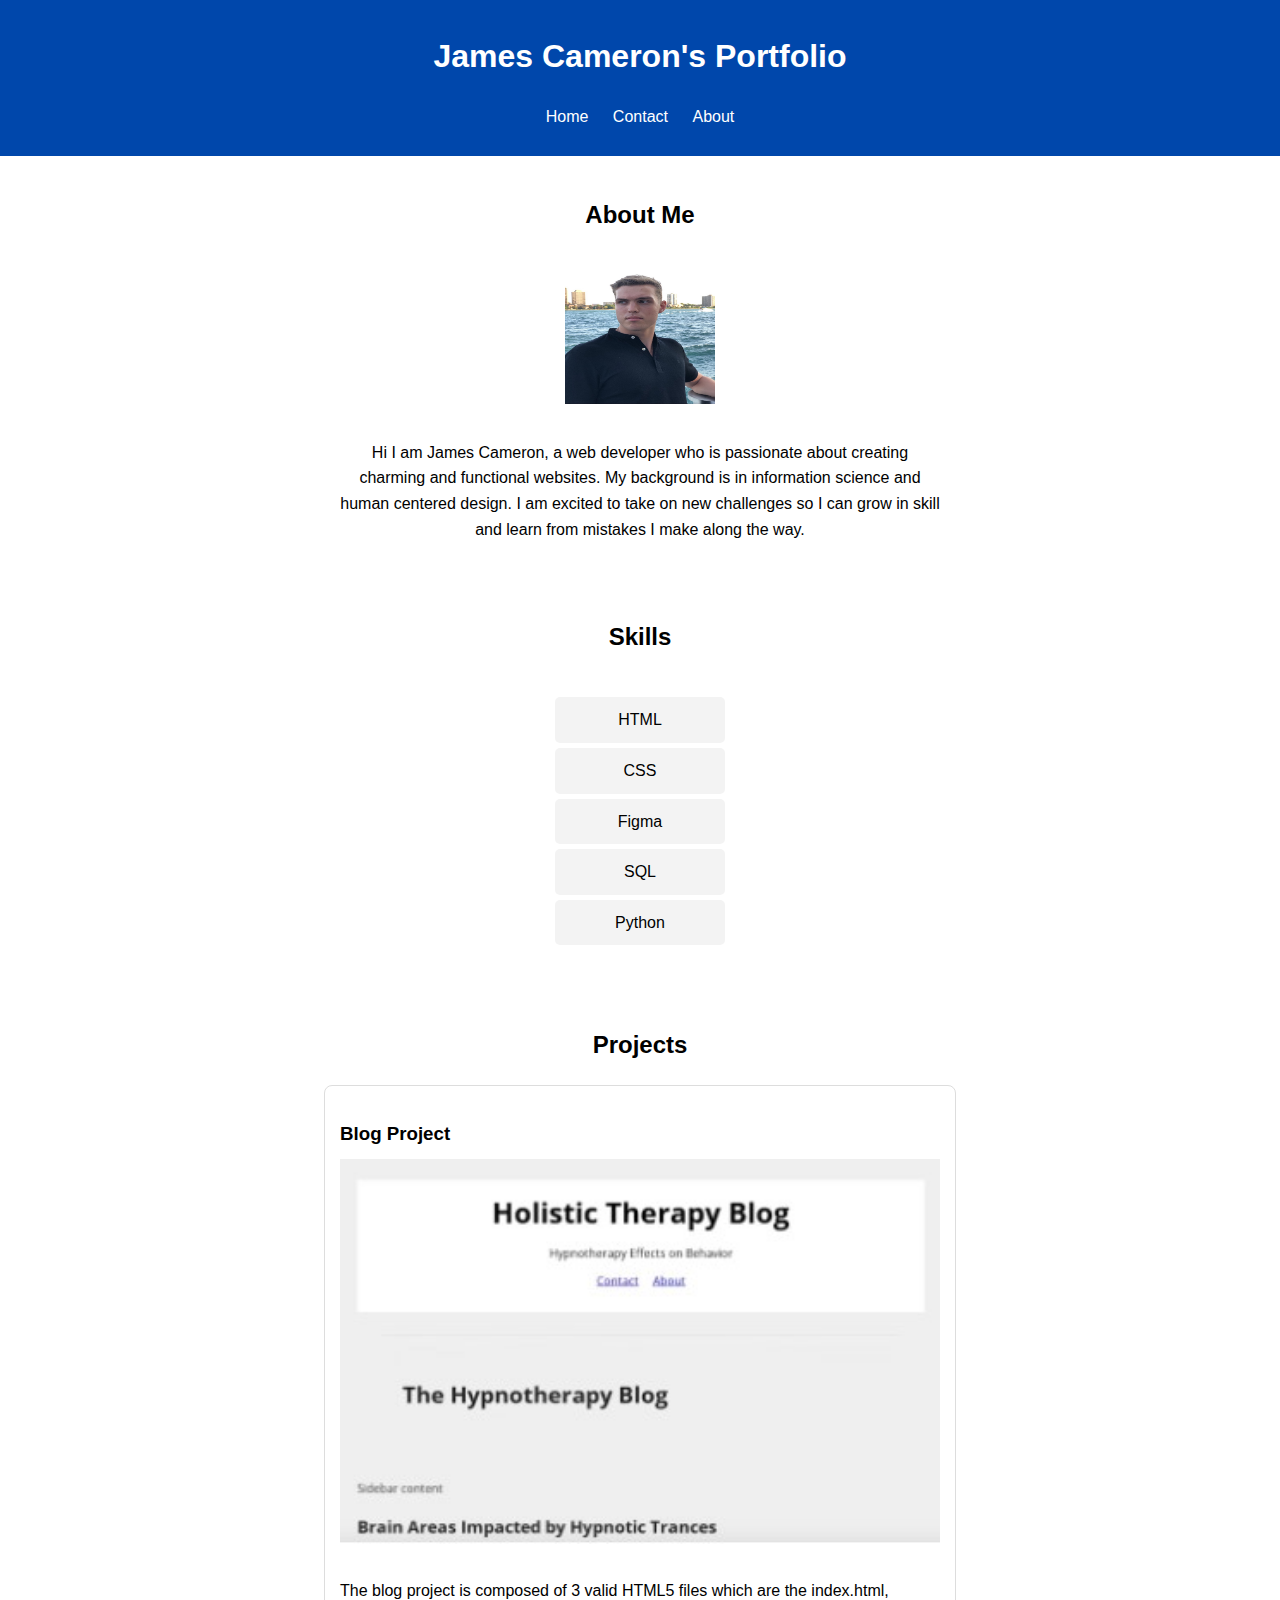
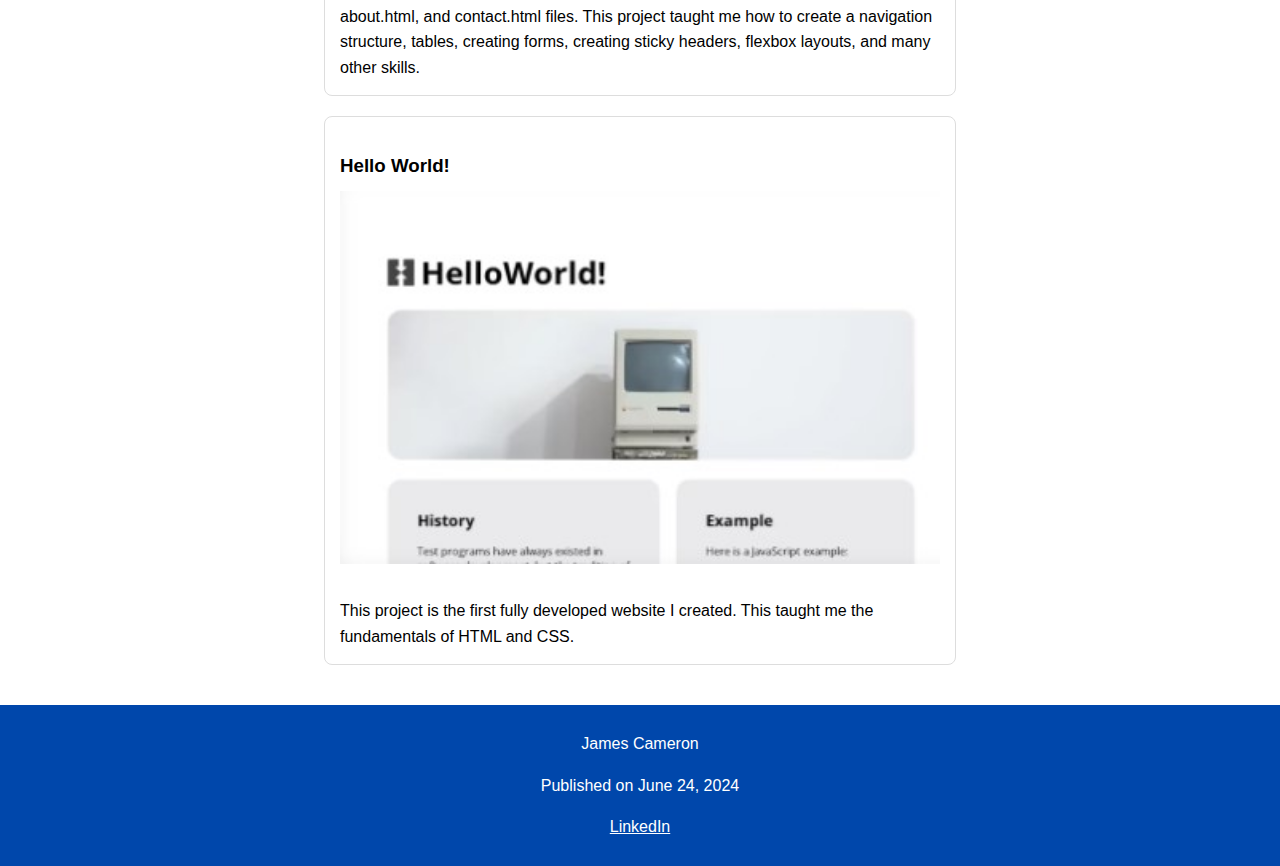
<file: index.html>
<!--Doctype Declaration-->
<!DOCTYPE html>
<html lang="en">
<head>
    <meta charset="UTF-8">
    <meta name="viewport" content="width=device-width, initial-scale=1.0">
    <link rel="stylesheet" href="style.css">
    <title>James Cameron Portfolio</title>
</head>
<!--Header and Nav-->
<body>
    <header>
        <h1>James Cameron's Portfolio</h1>
        <nav>
            <ul>
                <li><a href="index.html">Home</a></li>
                <li><a href="contact.html">Contact</a></li>
                <li><a href="about.html">About</a></li>
            </ul>
        </nav>
    </header>

<!--Introduction content-->    
<section>
    <h2>About Me</h2>
    <img src="images/headshot.JPG" alt="James Cameron Headshot" class="headshot">
    <p>Hi I am James Cameron, a web developer who is passionate about creating charming and functional websites. My background is in information science and human centered design. I am excited to take on new challenges so I can grow in skill and learn from mistakes I make along the way.</p>
</section>
<!--End Intro-->

<!--Skills Section Begins-->
<section>
    <h2>Skills</h2>
    <ul class="skills-list">
        <li>HTML</li>
        <li>CSS</li>
        <li>Figma</li>
        <li>SQL</li>
        <li>Python</li>
    </ul>
</section>
<!--End skill Section-->

<!--Project Section Begins-->
<section>
    <h2>Projects</h2>
    <a href="https://luxury-swan-be6f51.netlify.app" class="project-link">
        <div class="project">
            <h3>Blog Project</h3>
            <img src="images/Blog_Project.jpg" alt="Project Thumbnail" class="project-thumbnail">
            <p>The blog project is composed of 3 valid HTML5 files which are the index.html, about.html, and contact.html files. This project taught me how to create a navigation structure, tables, creating forms, creating sticky headers, flexbox layouts, and many other skills.</p>
        </div>
    </a>
    <a href="https://hilarious-cascaron-46be76.netlify.app" class="project-link">
        <div class="project">
            <h3>Hello World!</h3>
            <img src="images/Hello_World.jpg" alt="Project Thumbnail" class="project-thumbnail">
            <p>This project is the first fully developed website I created. This taught me the fundamentals of HTML and CSS.</p>
        </div>
    </a>
    <!--Add more projects maybe some global tech ones-->
</section>
<!--Projects end-->

<!--Footer Section Begins-->
<footer>
    <p>James Cameron</p>
    <p>Published on June 24, 2024</p>
    <a href="https://linkedin.com/in/jamescameron00" class="linkedin-link">
        <p class="linkedin-link">LinkedIn</p>
    </a>
</footer>
</body>
</html>
</file>
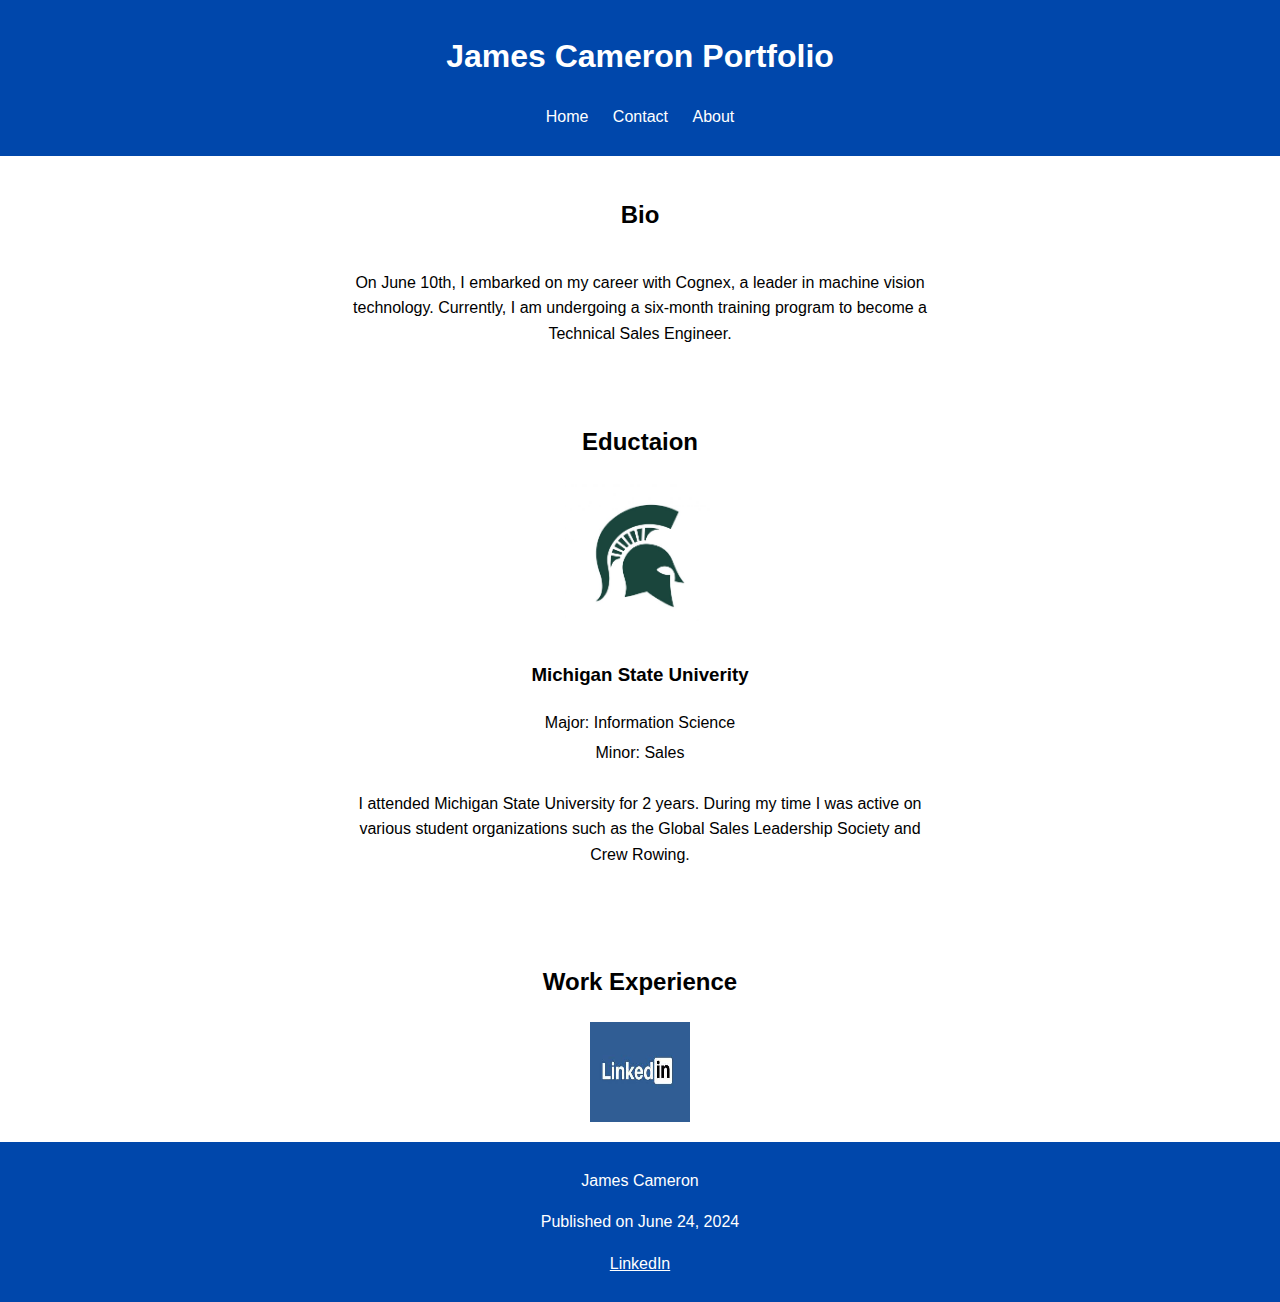
<file: about.html>
<!--Doctype Declaration-->
<!DOCTYPE html>
<html lang="en">
<head>
    <meta charset="UTF-8">
    <meta name="viewport" content="width=device-width, initial-scale=1.0">
    <link rel="stylesheet" href="style.css">
    <title>James Cameron Portfolio</title>
</head>
<!--Doctype Declaration-->
<!--Begin header-->
<body>
    <header>
        <h1>James Cameron Portfolio</h1>
        <nav>
            <ul>
                <li><a href="index.html">Home</a></li>
                <li><a href="contact.html">Contact</a></li>
                <li><a href="about.html">About</a></li>
            </ul>
        </nav>
    </header>
<!--End Header-->
<!--Bio section-->
<section>
    <h2>Bio</h2>
    <p>On June 10th, I embarked on my career with Cognex, a leader in machine vision technology. Currently, I am undergoing a six-month training program to become a Technical Sales Engineer.</p>
</section>
<!--Bio Ends-->
<!--Education-->
<section>
    <h2>Eductaion</h2>
    <div class="education-item">
        <img src="images/michigan-state-spartans6655.jpg" alt="MSU Photo" class="education-photo">
        <h3>Michigan State Univerity</h3>
        <ul>
            <li>Major: Information Science</li>
            <li>Minor: Sales</li>
        </ul>
        <p>I attended Michigan State University for 2 years. During my time I was active on various student organizations such as the Global Sales Leadership Society and Crew Rowing.</p>
    </div>
</section>
<!--End Education-->
<!--Experience Section-->
<section>
    <h2>Work Experience</h2>
    <a href="https://linkedin.com/in/jamescameron00" class="work-exp">
       <img src="images/Linkedin-logo.jpeg" alt="LinkedIn Profile" class="work-exp">
    </a>
</section>
<!--End Experience Section-->
<!--Footer-->
<footer>
    <p>James Cameron</p>
    <p>Published on June 24, 2024</p>
    <a href="https://linkedin.com/in/jamescameron00" class="linkedin-link">
        <p class="linkedin-link">LinkedIn</p>
    </a>
</footer>
<!--Footer Ends-->
</file>
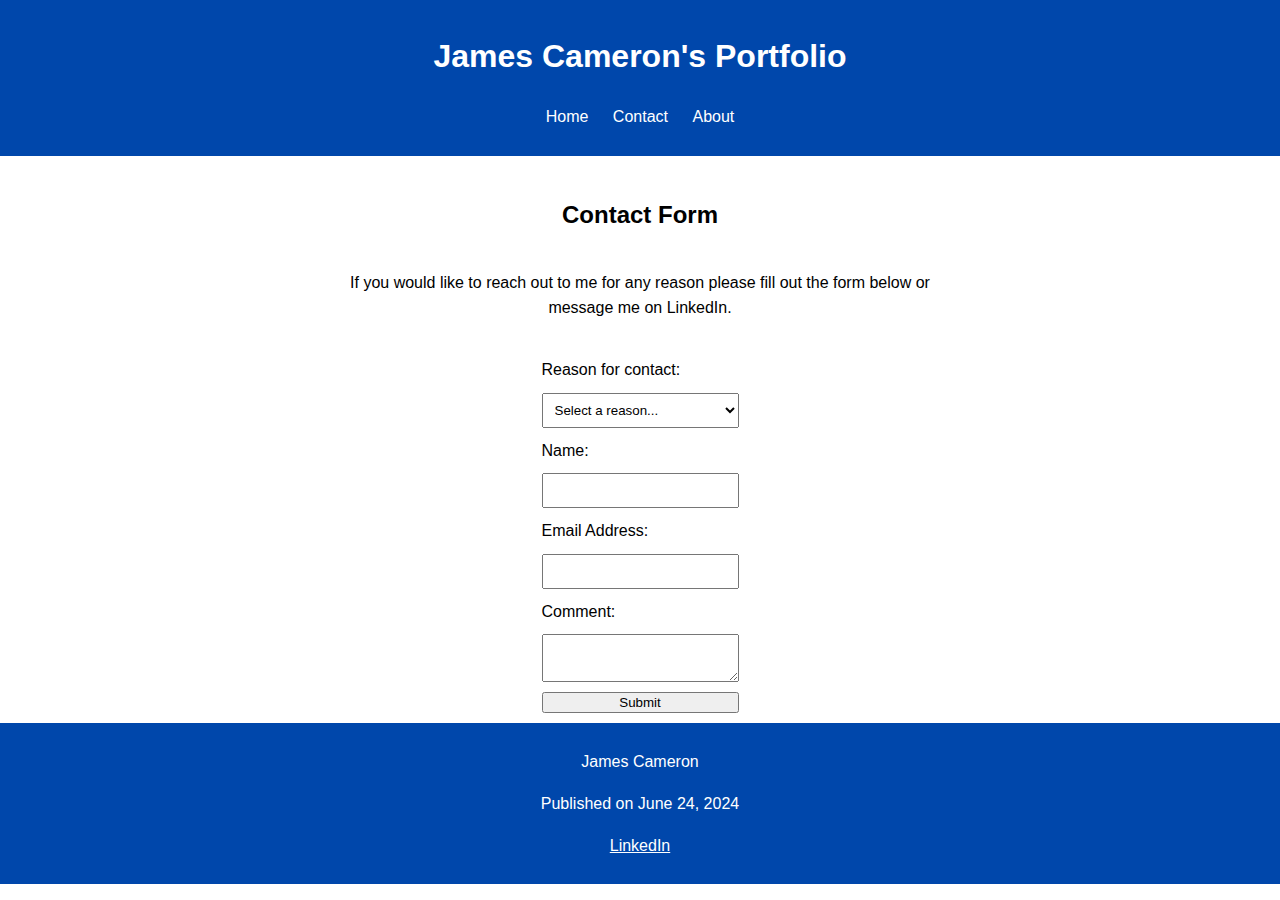
<file: contact.html>
<!DOCTYPE html>
<html lang="en">
<head>
    <meta charset="UTF-8">
    <meta name="viewport" content="width=device-width, initial-scale=1.0">
    <link rel="stylesheet" href="style.css">
    <title>James Cameron Portfolio</title>
</head>
<body>
    <header>
        <h1>James Cameron's Portfolio</h1>
        <nav>
            <ul>
                <li><a href="index.html">Home</a></li>
                <li><a href="contact.html">Contact</a></li>
                <li><a href="about.html">About</a></li>
            </ul>
        </nav>
    </header>
    <!--Contact Form-->
    <section>
        <h2>Contact Form</h2>
        <p>If you would like to reach out to me for any reason please fill out the form below or message me on LinkedIn.</p>
    </section>
    <!--Contact form end-->
    <!--Form-->
    <main class="two-column">
        <form id="contactForm">
            <label for="reason">Reason for contact:</label>
            <select name="reason" id="reason">
                <option value="">Select a reason...</option>
                <option value="question">I have a question</option>
                <option value="collaboration">Collaboration</option>
                <option value="just_chatting">Wanted to chat</option>
            </select>

            <label for="name">Name:</label>
            <input type="text" id="name" name="name">
            
            <label for="email">Email Address:</label>
            <input type="email" id="email" name="email">
            
            <label for="comment">Comment:</label>
            <textarea name="comment" id="comment"></textarea>

            <button type="submit">Submit</button>
        </form>
    </main>

    <!--Footer-->
    <footer>
        <p>James Cameron</p>
        <p>Published on June 24, 2024</p>
        <a href="https://linkedin.com/in/jamescameron00" class="linkedin-link">
            <p class="linkedin-link">LinkedIn</p>
        </a>
    </footer>
<!--JS attempt-->
    <script src="script.js"></script>
</body>
</html>
</file>
<file: style.css>
/*nav and header*/
body {
    font-family: Arial, sans-serif;
    line-height: 1.6;
    margin: 0;
    padding: 0;
    display: flex;
    flex-direction: column;
    align-items: center;
}

header {
    background: #0047ab; 
    color: #fff;
    padding: 10px 0;
    width: 100%;
    text-align: center;
}

nav ul {
    list-style: none;
    padding: 0;
}

nav ul li {
    display: inline;
    margin: 0 10px;
}

nav ul li a {
    color: #fff;
    text-decoration: none;
}

section {
    padding: 20px;
    display: flex;
    flex-direction: column;
    align-items: center;
    text-align: center;
}

section .headshot {
    margin-bottom: 20px;
    width: 150px;
    height: 150px;
}

section p {
    max-width: 600px;
}

/*Skill Section*/
.skills-list {
    list-style-type: none;
    padding: 0;
}

.skills-list li {
    background-color: #f3f3f3;
    margin: 5px 0;
    padding: 10px;
    border-radius: 5px;
    width: 150px;
    text-align: center;
}
/*skill ends*/
/*Project Section*/
.project-link {
    text-decoration: none;
    color: inherit;
}

.project {
    margin-bottom: 20px;
    text-align: left;
    max-width: 600px;
    border: 1px solid #ddd;
    padding: 15px;
    border-radius: 8px;
    transition: transform 0.2s;
}

.project h3 {
    margin-bottom: 10px;
}

.project-thumbnail {
    width: 100%;
    height: auto;
    margin-bottom: 10px;
}

.project p {
    margin-bottom: 0;
}

.project:hover {
    transform: scale(1.05);
}
/*Project ends*/
/*Education*/
/* Education Section */
.education-item {
    display: flex;
    flex-direction: column;
    align-items: center;
    margin-bottom: 20px;
    text-align: center;
    max-width: 600px;
}

.education-photo {
    width: 150px;
    height: 150px;
    object-fit: cover;
    border-radius: 8px;
    margin-bottom: 10px;
}

.education-item h3 {
    margin-bottom: 5px;
}

.education-item ul {
    list-style-type: none;
    padding: 0;
    margin: 10px 0;
}

.education-item ul li {
    margin: 5px 0;
}

.education-item p {
    margin-top: 10px;
}
/*education ends*/
/*experience*/
.work-exp {
    display: flex;
    flex-direction: column;
    align-items: center;
    text-decoration: none;
    color: #0077b5;
}
.work-exp img {
    width: 100px; 
    height: 100px; 
}
/*Experience ENds*/
/*Form*/
form {
    display: flex;
    flex-direction: column;
}

form label, form select, form textarea, form input, form button {
    margin-bottom: 10px;
    width: 100%;
}

form input, form select, form textarea {
    padding: 8px;
    box-sizing: border-box;
}
button[type="submit"]:hover {
    background-color: #0056b3;
}
/*Form Ends*/
/*footer begins*/
footer {
    background:#0047ab;
    color: #fff;
    padding: 10px 0;
    width: 100%;
    text-align: center;
}
.linkedin-link {
    color: #fff;
}
</file>
